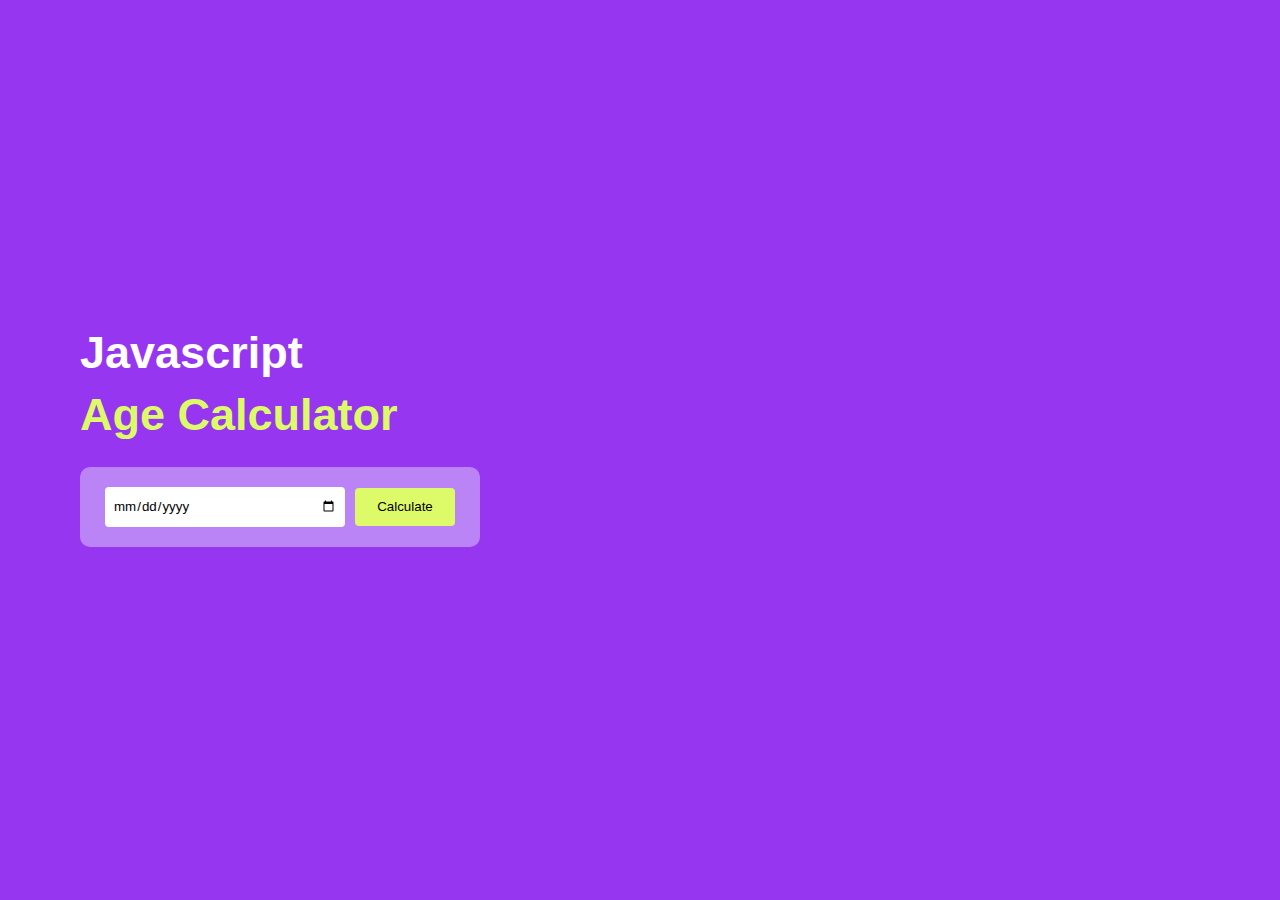
<file: Age Calculator/index.html>
<!DOCTYPE html>
<html lang="en">

<head>
  <meta charset="UTF-8">
  <meta name="viewport" content="width=device-width, initial-scale=1.0">
  <title>Age Calculator</title>
  <link rel="stylesheet" href="style.css">
</head>

<body>

  <div class="container">
    <h1 style="--clr:#fff;">Javascript</h1>
    <h1 style="--clr:#ddfa68;">Age Calculator</h1>
    <div class="box">
      <input type="date" id="enterDate">
      <button class="calculateBtn">Calculate</button>
    </div>
    <p class="displayAge"></p>
  </div>
  <script src="script.js"></script>
</body>

</html>
</file>
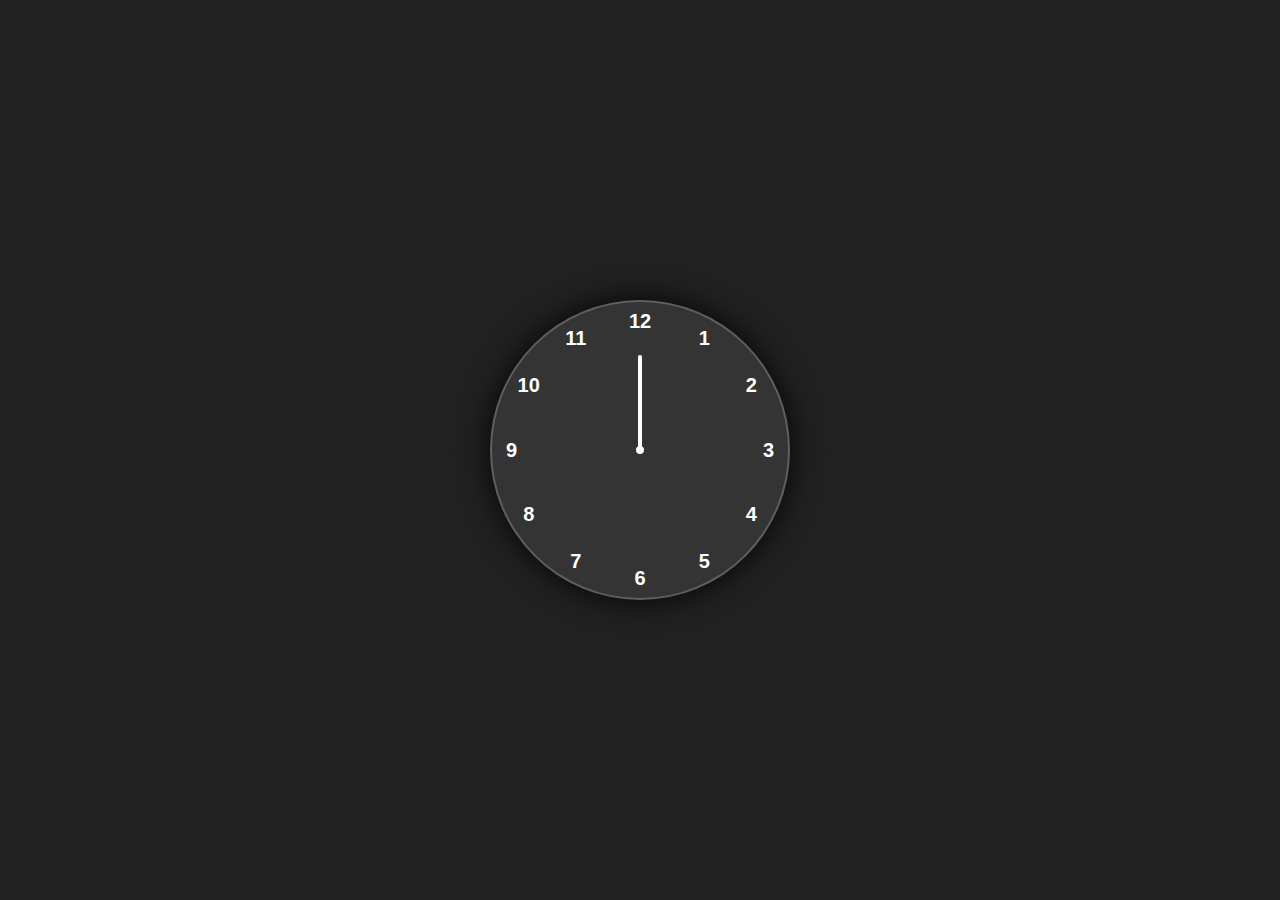
<file: Analog Clock/index.html>
<!DOCTYPE html>
<html lang="en">
<head>
  <meta charset="UTF-8">
  <meta name="viewport" content="width=device-width, initial-scale=1.0">
  <title>Analog Clock</title>
  <link rel="stylesheet" href="style.css">
  <link href="https://fonts.googleapis.com/icon?family=Material+Icons"
      rel="stylesheet">
</head>
<body>
  <div class="container">
    <div class="clock">
      <div class="dot"></div>
      <div style="--color:#ff3d58; --height:75px" class="hand" id="hour"><i></i></div>
      <div style="--color:#00a6ff; --height:85px" class="hand" id="min"><i></i></div>
      <div style="--color:#fff; --height:95px" class="hand" id="sec"><i></i></div>
      <span style="--i:1"><b>1</b></span>
      <span style="--i:2"><b>2</b></span>
      <span style="--i:3"><b>3</b></span>
      <span style="--i:4"><b>4</b></span>
      <span style="--i:5"><b>5</b></span>
      <span style="--i:6"><b>6</b></span>
      <span style="--i:7"><b>7</b></span>
      <span style="--i:8"><b>8</b></span>
      <span style="--i:9"><b>9</b></span>
      <span style="--i:10"><b>10</b></span>
      <span style="--i:11"><b>11</b></span>
      <span style="--i:12"><b>12</b></span>
      </div>
  </div>
  <script src="script.js"></script>
</body>
</html>
</file>
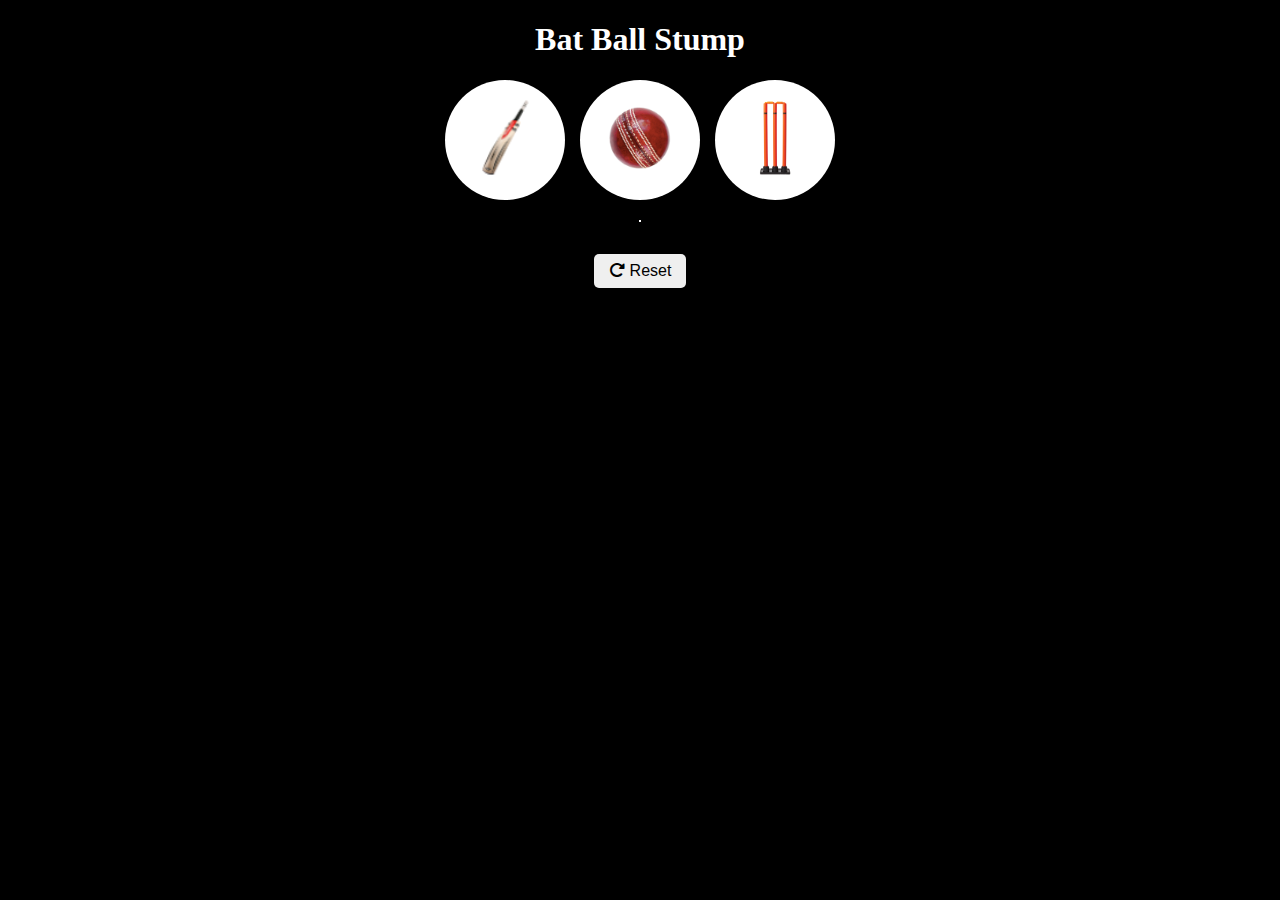
<file: Bat Ball Stump/index.html>
<!DOCTYPE html>
<html lang="en">
<head>
  <meta charset="UTF-8">
  <meta name="viewport" content="width=device-width, initial-scale=1.0">
  <title>Document</title>
  <link rel="stylesheet" href="style.css">
  <link rel="stylesheet" href="https://cdnjs.cloudflare.com/ajax/libs/font-awesome/6.7.2/css/all.min.css" integrity="sha512-Evv84Mr4kqVGRNSgIGL/F/aIDqQb7xQ2vcrdIwxfjThSH8CSR7PBEakCr51Ck+w+/U6swU2Im1vVX0SVk9ABhg==" crossorigin="anonymous" referrerpolicy="no-referrer" />
</head>
<body>
  <h1 class="head">Bat Ball Stump</h1>
  <div class="buttons">
  <button onclick="computerChoice('bat');"><img src="pictures/bat.png" ></button>
  <button onclick="computerChoice('ball');"><img src="pictures/ball.png" ></button>
  <button onclick="computerChoice('stump');"><img src="pictures/stump.png" ></button>
  </div>
  <div class="show-result-container"></div>
  <div class="reset">
  <button onclick="startAgain();"><i class="fa-solid fa-rotate-right"></i>Reset</button>
  </div>
  <!-- <div class="show-result-container"></div> -->
  <script src="script.js"></script>
</body>
</html>
</file>
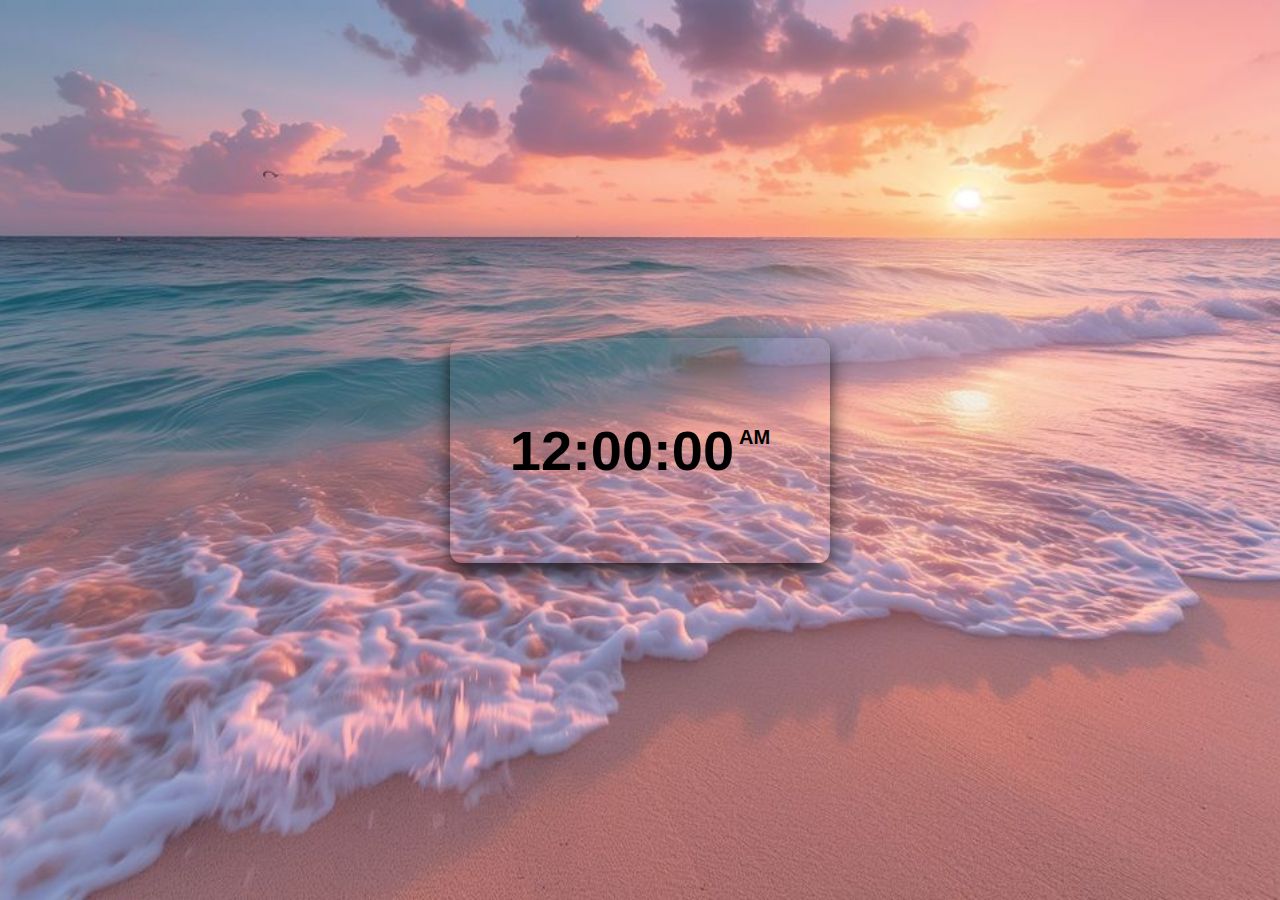
<file: Digital Clock/index.html>
<!DOCTYPE html>
<html lang="en">

<head>
  <meta charset="UTF-8">
  <meta name="viewport" content="width=device-width, initial-scale=1.0">
  <title>Digital Clock</title>
  <link rel="stylesheet" href="style.css">
</head>

<body>
  <div class="clock">
    <h1 id="time">12:00:00</h1>
    <span id="timeFormat">AM</span>
  </div>
  <script src="script.js"></script>
</body>

</html>
</file>
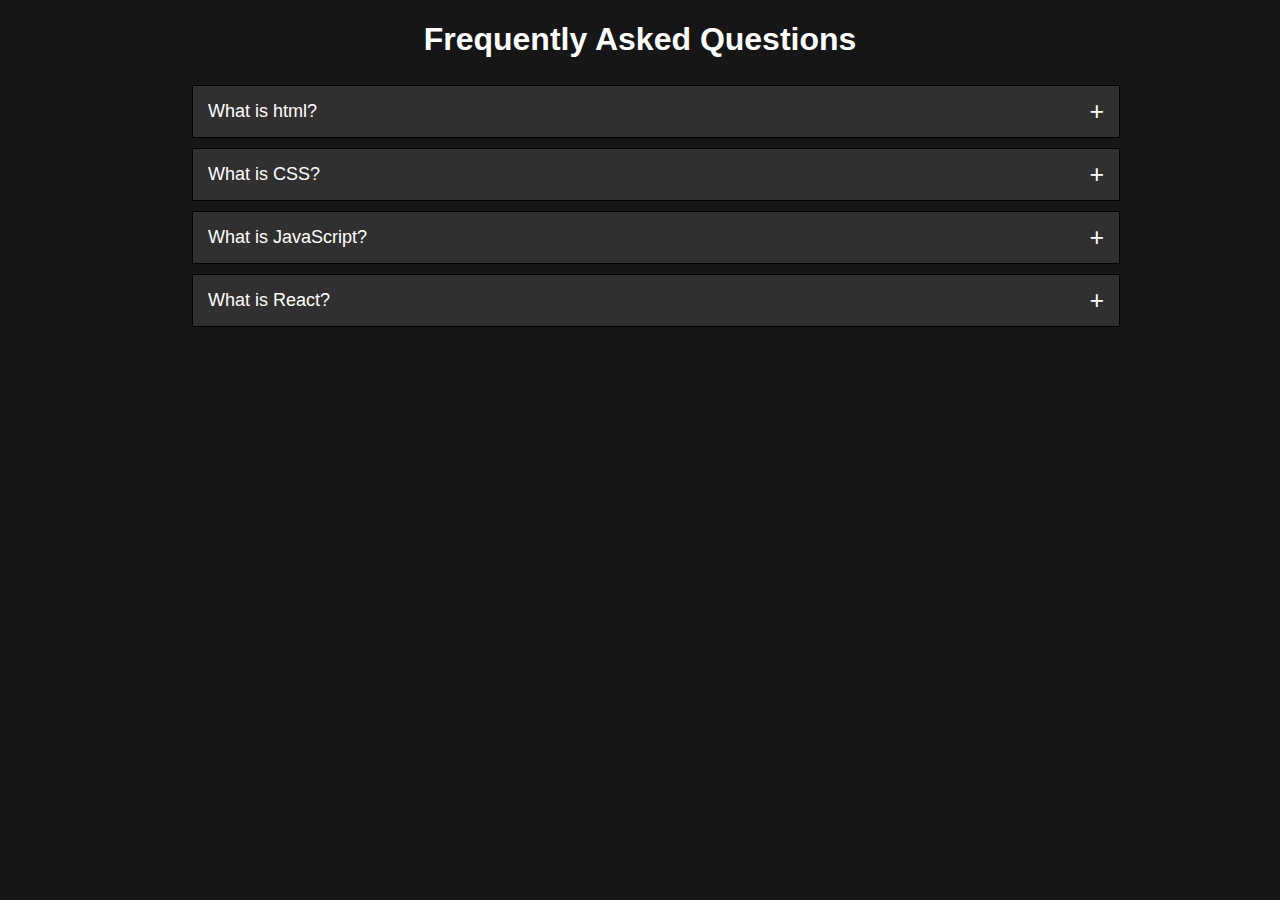
<file: Dynamic FAQ/index.html>
<!DOCTYPE html>
<html lang="en">

<head>
  <meta charset="UTF-8">
  <meta name="viewport" content="width=device-width, initial-scale=1.0">
  <title>Dynamic FAQ</title>
  <link rel="stylesheet" href="style.css">
</head>

<body>
  <div class="faq">
    <h1>Frequently Asked Questions</h1>
    <div class="question" onclick="faq(this)" >
      What is html? 
      <span class="icon">+</span>
      </div>
    <p class="answer">
      ✅  HTML (HyperText Markup Language) <br>
      HTML is the standard language used to create the structure of web pages. It tells the browser what elements are on the page like headings, paragraphs, images, buttons, etc.
    </p>

    <div class="question" onclick="faq(this)">
      What is CSS?
      <span class="icon">+</span>
    </div>
    <p class="answer">
      🎨 CSS (Cascading Style Sheets) <br>
      CSS is used to style HTML elements. It controls the colors, fonts, layout, spacing, and responsiveness of a website.
    </p>
    <div class="question" onclick="faq(this)">
      What is JavaScript?
      <span class="icon">+</span>
    </div>
    <p class="answer">
      ⚙️ JavaScript (JS) <br>
      JavaScript is a programming language that adds interactivity and behavior to web pages. It lets you respond to user actions like clicks, typing, scrolling, etc.
    </p>
    <div class="question" onclick="faq(this)">
      What is React?
      <span class="icon">+</span>
    </div>
    <p class="answer">
      ⚛️  React (A JavaScript Library) <br>
      React is a JavaScript library (created by Facebook) for building user interfaces, especially for single-page applications (SPAs). It helps you build UI using components.
    </p>
  </div>


  <script src="script.js"></script>
</body>

</html>
</file>
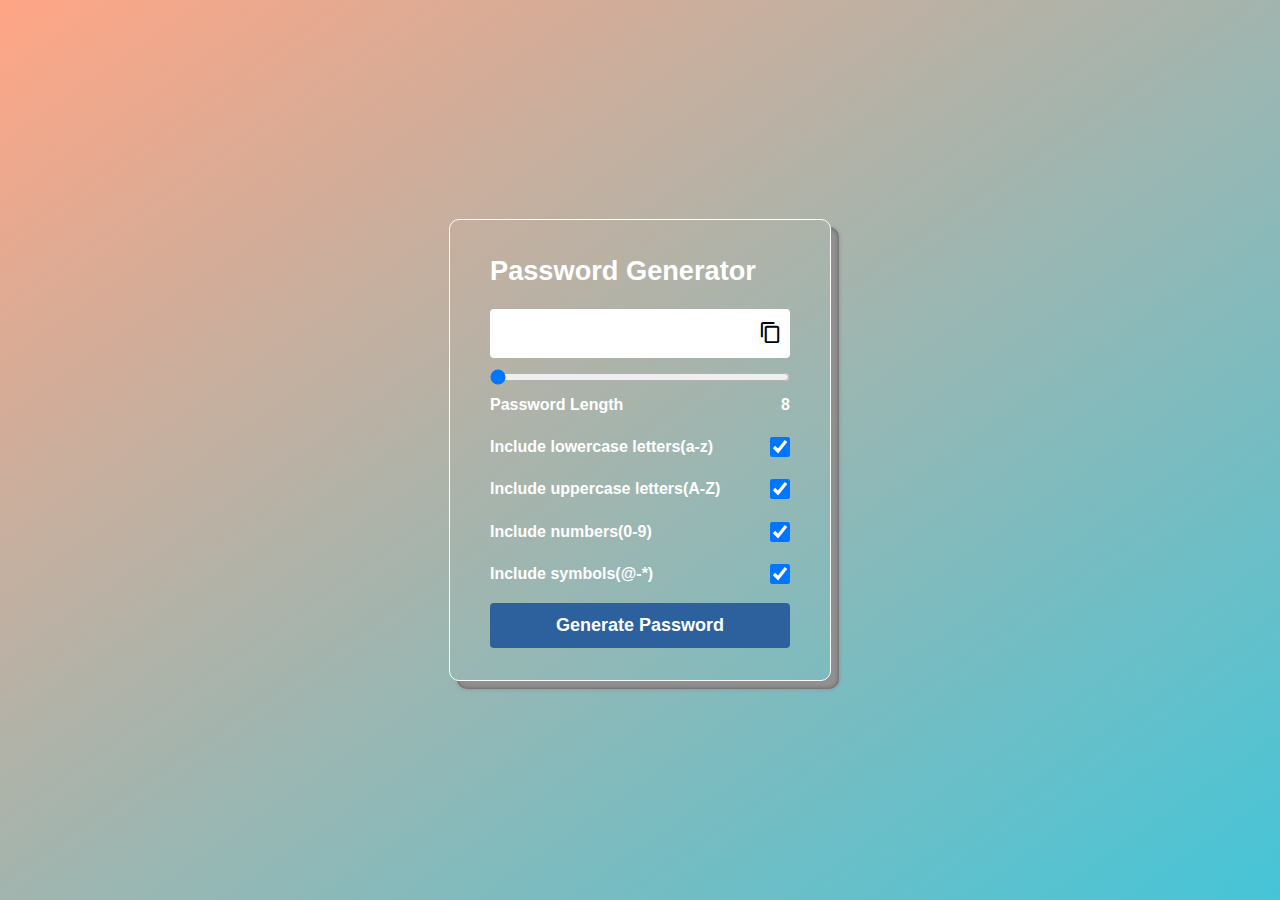
<file: Password Generator/index.html>
<!DOCTYPE html>
<html lang="en">
<head>
  <meta charset="UTF-8">
  <meta name="viewport" content="width=device-width, initial-scale=1.0">
  <title>Password Generator</title>
  <link rel="stylesheet" href="style.css">
  <link href="https://fonts.googleapis.com/icon?family=Material+Icons"
      rel="stylesheet">
</head>
<body>
  <div class="container">
    <h1>Password Generator</h1>
    <div class="input-box">
    <input type="text" disabled class="password-box" id="password-box">
    <span class="material-icons" id="copy-icon">
content_copy
</span>
    </div>
    <input type="range" min="8" max="30" value="8" id="range">
    <div class="row">
      <p>Password Length</p>
      <span id="range-value"></span>
    </div>
    <div class="row">
    <label for="lowercase">Include lowercase letters(a-z)</label>
    <input type="checkbox" checked name="lowercase" id="lowercase">
    </div>
    <div class="row">
    <label for="uppercase">Include uppercase letters(A-Z)</label>
    <input type="checkbox"checked name="uppercase" id="uppercase">
    </div>
    <div class="row">
    <label for="numbers">Include numbers(0-9)</label>
    <input type="checkbox"checked name="numbers" id="numbers">
    </div>
    <div class="row">
    <label for="symbols">Include symbols(@-*)</label>
    <input type="checkbox"checked name="symbols" id="symbols">
    </div>
    <button class="gen-password-btn" id="gen-password-btn">Generate Password</button>
  </div>
  
  <script src="script.js"></script>
</body>
</html>
</file>
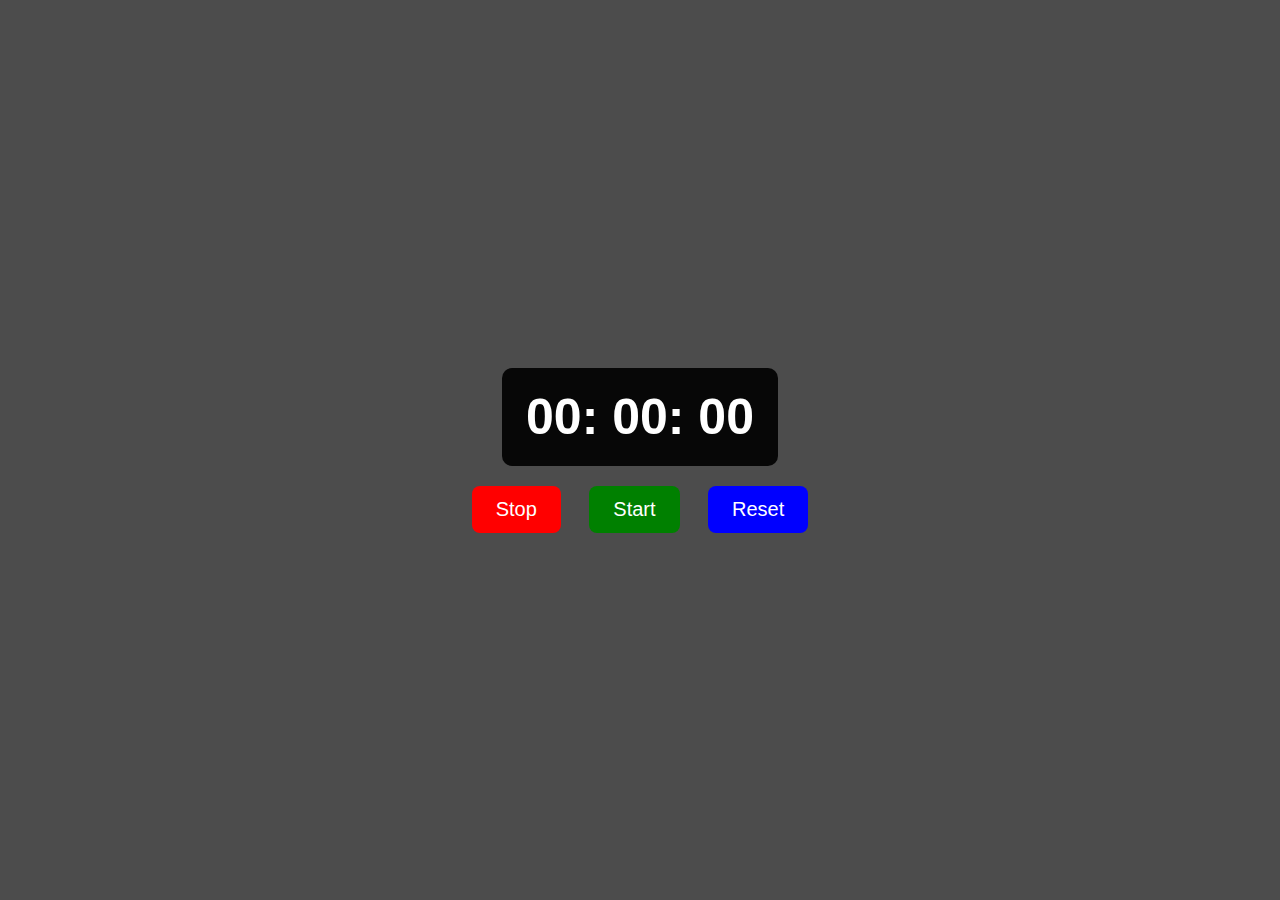
<file: Stopwatch/index.html>
<!DOCTYPE html>
<html lang="en">
<head>
  <meta charset="UTF-8">
  <meta name="viewport" content="width=device-width, initial-scale=1.0">
  <title>Stopwatch</title>
  <link rel="stylesheet" href="style.css">
</head>
<body>
  <div class="stopwatch">
    <div class="timerDisplay">00: 00: 00</div>
  </div>
  <div class="buttons">
    <button class="btn" id="stopBtn" style="--clr:red;">Stop</button>
    <button class="btn" id="startBtn" style="--clr:green;">Start</button>
    <button class="btn" id="resetBtn" style="--clr:blue;">Reset</button>
  </div>
    <script src="script.js"></script>
</body>
</html>
</file>
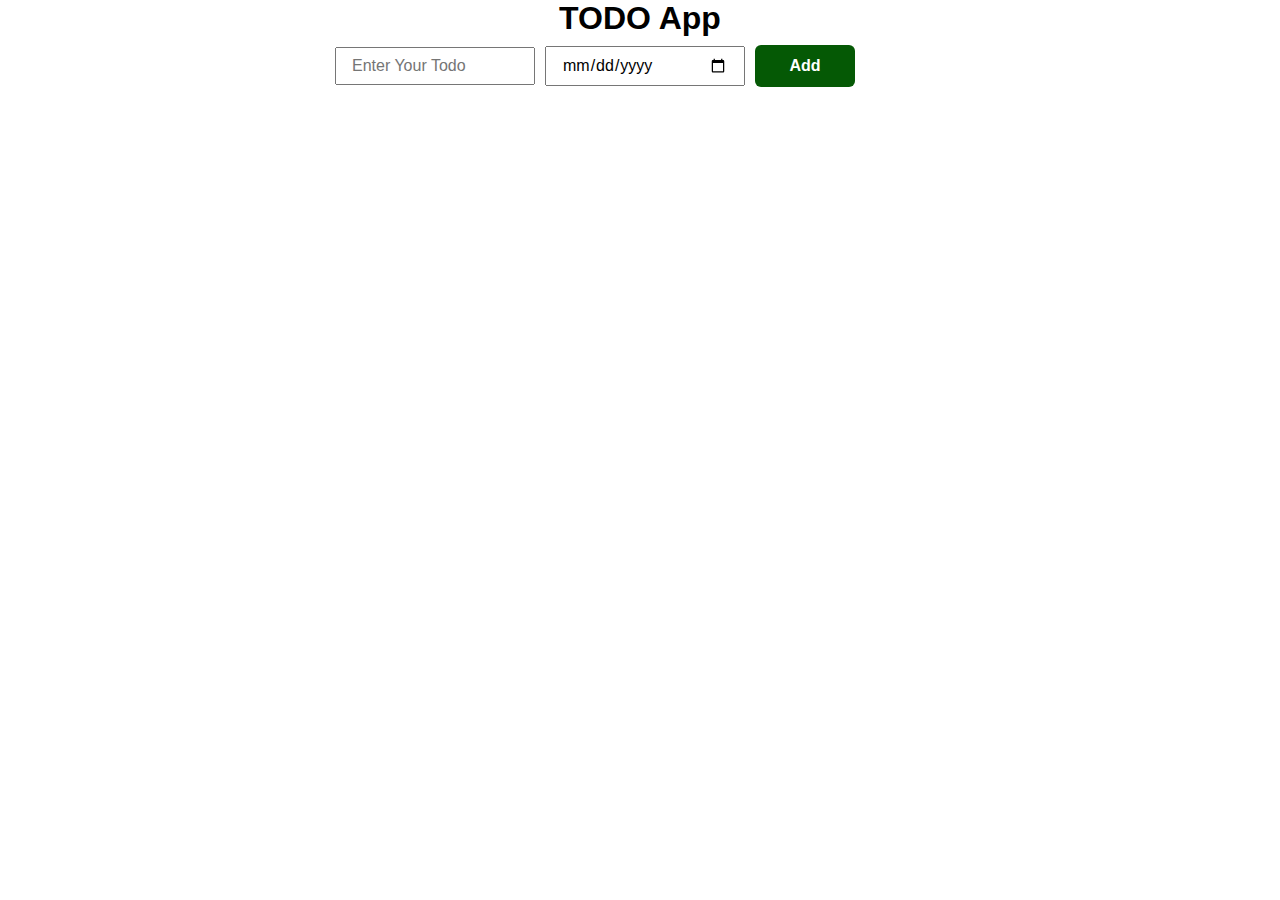
<file: Todo App/index.html>
<!DOCTYPE html>
<html lang="en">

<head>
  <meta charset="UTF-8">
  <meta name="viewport" content="width=device-width, initial-scale=1.0">
  <title>TODO App</title>
  <link rel="stylesheet" href="style.css">
</head>

<body>
  <h1>TODO App</h1>
  <div class="container">
    <div class="todo-grid">
      <input type="text" placeholder="Enter Your Todo" id="todo">
      <input type="date" id="date">
      <button class="btn btn-green" id="add-btn">Add</button>
    </div>
    <div class="todo-container todo-grid">
    </div>
  </div>
  <script src="script.js"></script>
</body>

</html>
</file>
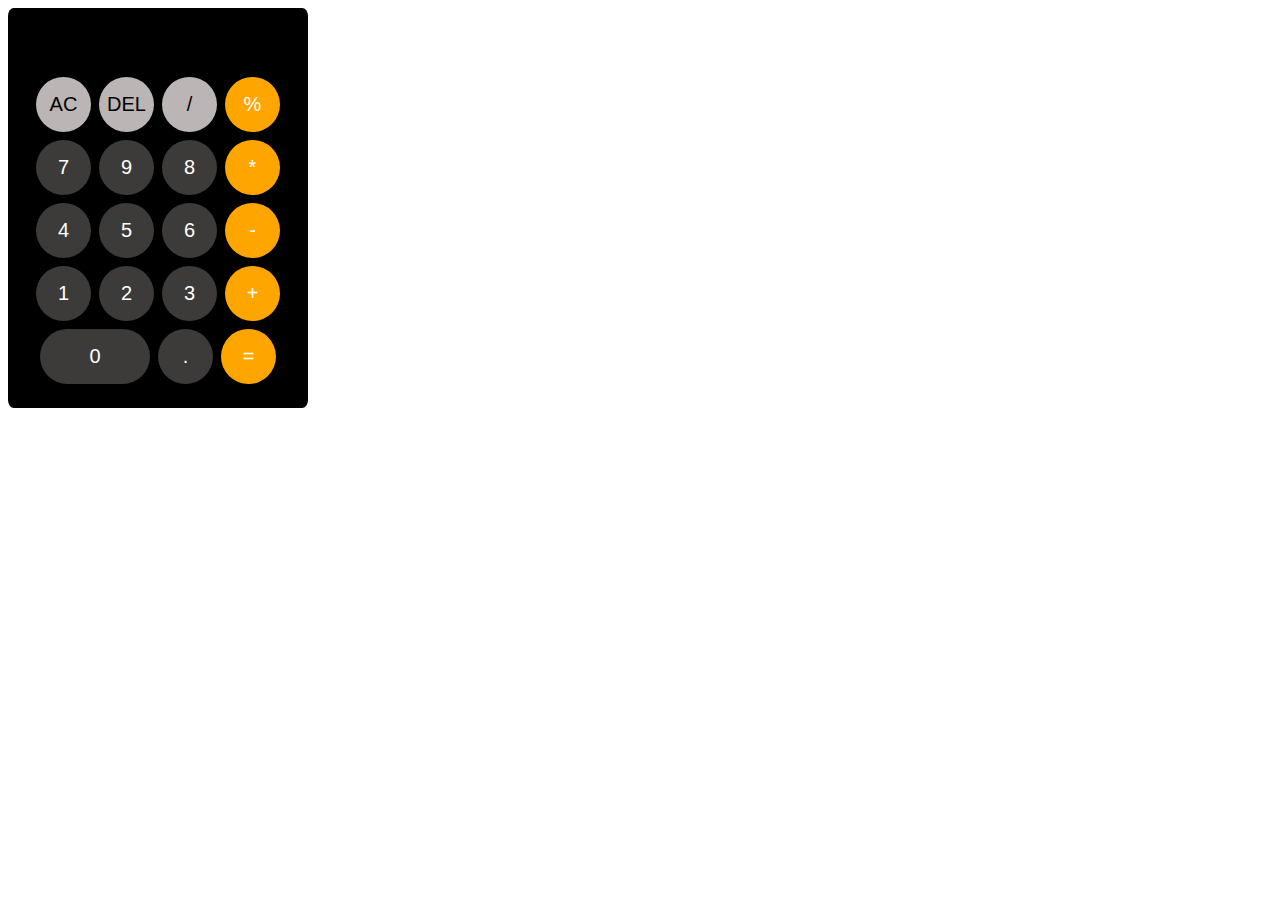
<file: Calculator/index2.html>
<!DOCTYPE html>
<html lang="en">

<head>
  <meta charset="UTF-8">
  <meta name="viewport" content="width=device-width, initial-scale=1.0">
  <title>Calculator2</title>
  <style>
    .calculator-container {
      background-color: black;
      width: 300px;
      height: 400px;
      border-radius: 2%;
    }

    #display {
      width: 90%;
      margin: 15px 10px;
      border: none;
      height: 25px;
      font-size: 35px;
      font-weight: 500;
      background-color: black;
      color: whitesmoke;
    }

    .buttons {
      display: flex;
      flex-wrap: wrap;
      justify-content: center;
      margin: 8px;

    }
.button {
      width: 55px;
      height: 55px;
      border-radius: 50%;
      margin: 4px;
      border: none;
      font-size: 20px;
      font-weight: 500;
      text-align: center;
    }
    .zero{
     width: 110px;
     padding: 10px 25px;
     border-radius: 50px;
    }
    .orange{
      background-color: orange;
      color: white;
    }
    .light-grey{
      background-color: rgb(187, 181, 181);
    }
    .dark-grey{
      background-color: rgb(61, 58, 58);
      color: white;
    }

    .blink {
  animation: blinkAnim 0.15s ease;
}

@keyframes blinkAnim {
  0% {
    opacity: 1;
    transform: scale(1);
  }
  50% {
    opacity: 0.6;
    transform: scale(0.95);
  }
  100% {
    opacity: 1;
    transform: scale(1);
  }
}

  </style>
</head>

<body>
  <div class="calculator-container">
    <input type="text" id="display" readonly>
    <div class="buttons">
      <button class="button light-grey" onclick="clearDisplay();">AC</button>
      <button class="button light-grey" onclick="deleteLast();">DEL</button>
      <button class="button light-grey" onclick="appendToDisplay('/');">/</button>
      <button class="button orange" onclick="appendToDisplay('%');">%</button>
      <button class="button dark-grey" onclick="appendToDisplay('7');">7</button>
      <button class="button dark-grey" onclick="appendToDisplay('9');">9</button>
      <button class="button dark-grey" onclick="appendToDisplay('8');">8</button>
      <button class="button orange" onclick="appendToDisplay('*');">*</button>
      <button class="button dark-grey" onclick="appendToDisplay('4');">4</button>
      <button class="button dark-grey" onclick="appendToDisplay('5');">5</button>
      <button class="button dark-grey" onclick="appendToDisplay('6');">6</button>
      <button class="button orange" onclick="appendToDisplay('-');">-</button>
      <button class="button dark-grey" onclick="appendToDisplay('1');">1</button>
      <button class="button dark-grey" onclick="appendToDisplay('2');">2</button>
      <button class="button dark-grey" onclick="appendToDisplay('3');">3</button>
      <button class="button orange" onclick="appendToDisplay('+');">+</button>
      <button class="button zero dark-grey" onclick="appendToDisplay('0');">0</button>
      <button class="button dark-grey" onclick="appendToDisplay('.');">.</button>
      <button class="button orange" onclick="calculateResult();">=</button>
    </div>
  </div>
</body>
<script src="script.js"></script>
</html>
</file>
<file: Age Calculator/style.css>
* {
  margin: 0;
  padding: 0;
  box-sizing: border-box;
  font-family: Verdana, Geneva, Tahoma, sans-serif;
}
body {
  margin-left: 5rem;
  display: flex;
  align-items: center;
  height: 100vh;
  background-color: rgb(150, 54, 240);
}

.container {
  display: flex;
  flex-direction: column;
  gap: 10px;
}
h1 {
  font-size: 45px;
  font-weight: 900;
  color: var(--clr);
  margin: 0px;
}
.box {
  margin-block: 1rem;
  background-color: rgb(240, 248, 255, 0.4);
  width: 400px;
  height: 80px;
  display: flex;
  justify-content: center;
  align-items: center;
  gap: 10px;
  border-radius: 10px;
}
#enterDate {
  width: 60%;
  height: 50%;
  border-radius: 4px;
  border: none;
  outline: none;
  padding-inline: 0.5rem;
}
.calculateBtn {
  width: 25%;
  height: 48%;
  border: none;
  outline: none;
  background-color: #ddfa68;
  border-radius: 4px;
  cursor: pointer;
}
</file>
<file: Analog Clock/style.css>
*{
  margin: 0;
  padding: 0;
  box-sizing: border-box;
  font-family: sans-serif;
}
body{
  display: flex;
  min-height: 100vh;
  justify-content: center;
  align-items: center;
  background-color: #212121;
  color: white;
}
.container{
  position: relative;
}
.clock{
  width: 300px;
  height: 300px;
  border-radius: 50%;
  border: 2px solid rgba(225,225,225,0.25);
  background-color: rgba(225,225,225,0.1);
  box-shadow: 0px 0px 30px rgba(0, 0, 0, 0.9);
  display: flex;
  justify-content: center;
  align-items: center;
}
.clock span{
  position: absolute;
   transform: rotate(calc(30deg* var(--i)));
  inset: 10px;
  text-align: center;
  font-size: 20px;
}
.clock span b{
 display: block;
 transform: rotate(calc(-30deg*var(--i)));
}
.dot{
  width: 8px;
  height: 8px;
  border-radius: 50%;
  background-color: #fff;
  position: absolute;
  z-index: 1;
} 
.hand{
  position: absolute;
  display: flex;
  justify-content: center;
  align-items: flex-end;
}
.hand i{
  position: absolute;
  background-color: var(--color);
  width: 4px;
  height: var(--height);
  border-radius: 8px;
}
</file>
<file: Bat Ball Stump/style.css>
body {
  background-color: black;
}
.head {
  color: white;
  text-align: center;
}
.buttons {
  display: flex;
  justify-content: center;
  align-items: center;
  gap: 15px;
}
button img {
  height: 80px;
}
.buttons button {
  height: 120px;
  width: 120px;
  border: none;
  border-radius: 50%;
  background-color: white;
  cursor: pointer;
  color: black;
  transition: color 0.4s;
}
.show-result-container {
  margin-top: 1rem;
  text-align: center;
  padding: 0px;
}
.reset {
  display: flex;
  align-items: center;
  justify-content: center;
  margin-top: 2rem;
}
.reset button {
  border: none;
  font-size: 16px;
  padding: 8px 15px;
  border-radius: 5px;
  cursor: pointer;
}
.reset button i{
  margin-right: 5px;
}
.show-result-container {
  color: white;
  border: 1px solid white;
  line-height: 1.5;
  width: fit-content;
  margin: 20px auto;
  display: flex;
  align-items: center;
  justify-content: center;
  flex-direction: column;
}
.result-head {
  margin: 0px;
}
.choice {
  font-size: 1.17em;
}
.same{
  padding: 7px;
}
</file>
<file: Digital Clock/style.css>
* {
  margin: 0;
  padding: 0;
  box-sizing: border-box;
  font-family: Arial, Helvetica, sans-serif;
}
body {
  display: flex;
  height: 100vh;
  justify-content: center;
  align-items: center;
  background: url("bg3.jpg");
  background-repeat: no-repeat;
  background-size: cover;
  background-position: center;
}
.clock {
  display: flex;
  justify-content: center;
  align-items: center;
  min-width: 380px;
  box-shadow: 0px 0px 10px rgba(0, 0, 0, 0.1), 0px 10px 20px rgba(0, 0, 0, 0.7);
  height: 25vh;
  border-radius: 12px;
  padding: 20px;
}
.clock h1 {
  font-size: 3.5rem;
  font-weight: 600;
}
.clock span {
  position: relative;
  top: -13px;
  margin-left: 5px;
  font-size: 20px;
  font-weight: 700;
}
</file>
<file: Dynamic FAQ/style.css>
* {
  font-family: Arial, Helvetica, sans-serif;
}
body {
  background-color: rgb(23, 22, 22);
}
.faq {
  width: 70vw;
  margin: 0 auto;
}
.faq h1 {
  color: white;
  text-align: center;
}
.question {
  border: 1px solid #000;
  margin: 5px 0px;
  font-size: 18px;
  background-color: rgb(49, 48, 48);
  color: white;
  padding: 15px;
  display: inline-block;
  width: 100%;
}
.answer {
  background-color: rgb(49, 48, 48);
  color: white;
  font-size: 12px;
  margin: 0px;
  padding: 0px 15px;
  line-height: 2;
  max-height: 0px;
  overflow: hidden;
  width: 100%;
  transition: max-height 0.4s ease;
}
.active {
  max-height: 1000px; /* or use scrollHeight in JS */
}
.icon {
  /* display: inline-block; */
  transition: transform 0.3s ease;
  font-size: 25px;
  float: right;
  line-height: 0.8;
  cursor: pointer;
}
.rotate {
  transform: rotate(45deg);
}
</file>
<file: Password Generator/style.css>
*{
  margin: 0;
  padding: 0;
  box-sizing: border-box;
  font-family: Arial, Helvetica, sans-serif;
}
body{
  max-width: 100vw;
  min-height: 100vh;
  display: flex;
  justify-content: center;
  align-items: center;
  background: linear-gradient(to right bottom, #ffa585, #45c5d8);
  color: #fff;
  font-weight: 600;
}
.container{
  border: 0.5px solid #fff;
  border-radius: 10px;
  padding: 1.5rem 2.5rem;
  display: flex;
  flex-direction: column;
  background: transparent;
  box-shadow: 8px 8px 4px #909090, 8px 8px 0px #575757;
}
.container h1{
  font-size: 1.7rem;
  margin-block: 0.7rem;
}
.password-box{
  background-color: #fff;
  border: none;
  outline: none;
  padding: 0.8rem;
  width: 300px;
  border-radius: 4px;
  font-size: 20px;
  margin-block: 0.7rem;
  text-overflow: ellipsis;
}
.input-box{
  position: relative;
}
.input-box span{
  position: absolute;
  top: 23px;
  right: 8px;
  color: #000;
  font-size: 23px;
  cursor: pointer;
  z-index: 2;
}
.row{
  display: flex;
  justify-content: space-between;
  align-items: center;
  margin-block: 0.7rem;
}
.row input[type="checkbox"]{
  width: 20px;
  height: 20px;
}
.gen-password-btn{
  border: none;
  outline: none;
  background-color: #2c619e;
  padding: 12px 24px;
  color: #fff;
  font-size: 18px;
  margin-block: 0.5rem;
  font-weight: 700;
  cursor: pointer;
  border-radius: 4px;
}
.gen-password-btn:hover{
  background-color: #0066ff;
}
</file>
<file: Stopwatch/style.css>
*{
  margin: 0;
  padding:0;
  box-sizing: border-box;
  font-family: Verdana, Geneva, Tahoma, sans-serif;
}
body{
  background-color: rgba(0,0,0,0.7);
  color: #ffffff;
  display: flex;
  justify-content: center;
  align-items: center;
  min-height: 100vh;
  flex-direction: column;
}
.stopwatch{
  background-color: rgba(0,0,0,0.9);
  padding: 20px 24px;
  border-radius: 10px;
}
.timerDisplay{
  font-size: 50px;
  font-weight: 700;
}
.buttons{
  margin-top: 20px;

}
.btn{
  font-size: 20px;
  background: none;
  border: none;
  color: white;
  background-color: var(--clr);
  padding: 12px 24px;
  margin-inline: 12px;
  cursor: pointer;
  border-radius: 8px;
}
</file>
<file: Todo App/style.css>
* {
  margin: 0;
  padding: 0;
  box-sizing: border-box;
  font-family: Arial, Helvetica, sans-serif;
}
body {
  width: 50%;
  margin: auto;
  min-height: 100vh;
  gap: 1rem;
}
h1 {
  text-align: center;
}
.todo-grid {
  display: grid;
  grid-template-columns: 200px 200px 100px;
  column-gap: 10px;
  row-gap: 10px;
  padding: 8px 15px;
  font-size: 16px;
  align-items: center;
}
#todo {
  padding: 8px 15px;
  font-size: 16px;
}
#date {
  padding: 8px 15px;
  font-size: 16px;
}
.todo-text {
  margin-left: 1rem;
  font-size: 18px;
}
.todod {
  margin-left: 1rem;
  font-size: 18px;
}
.btn {
  padding: 12px 7px;
  font-size: 16px;
  border: none;
  outline: none;
  border-radius: 6px;
  color: white;
  background-color: rgb(145, 6, 6);
  font-weight: 600;
  cursor: pointer;
}
.btn-green {
  background-color: rgb(5, 89, 5);
}
</file>
